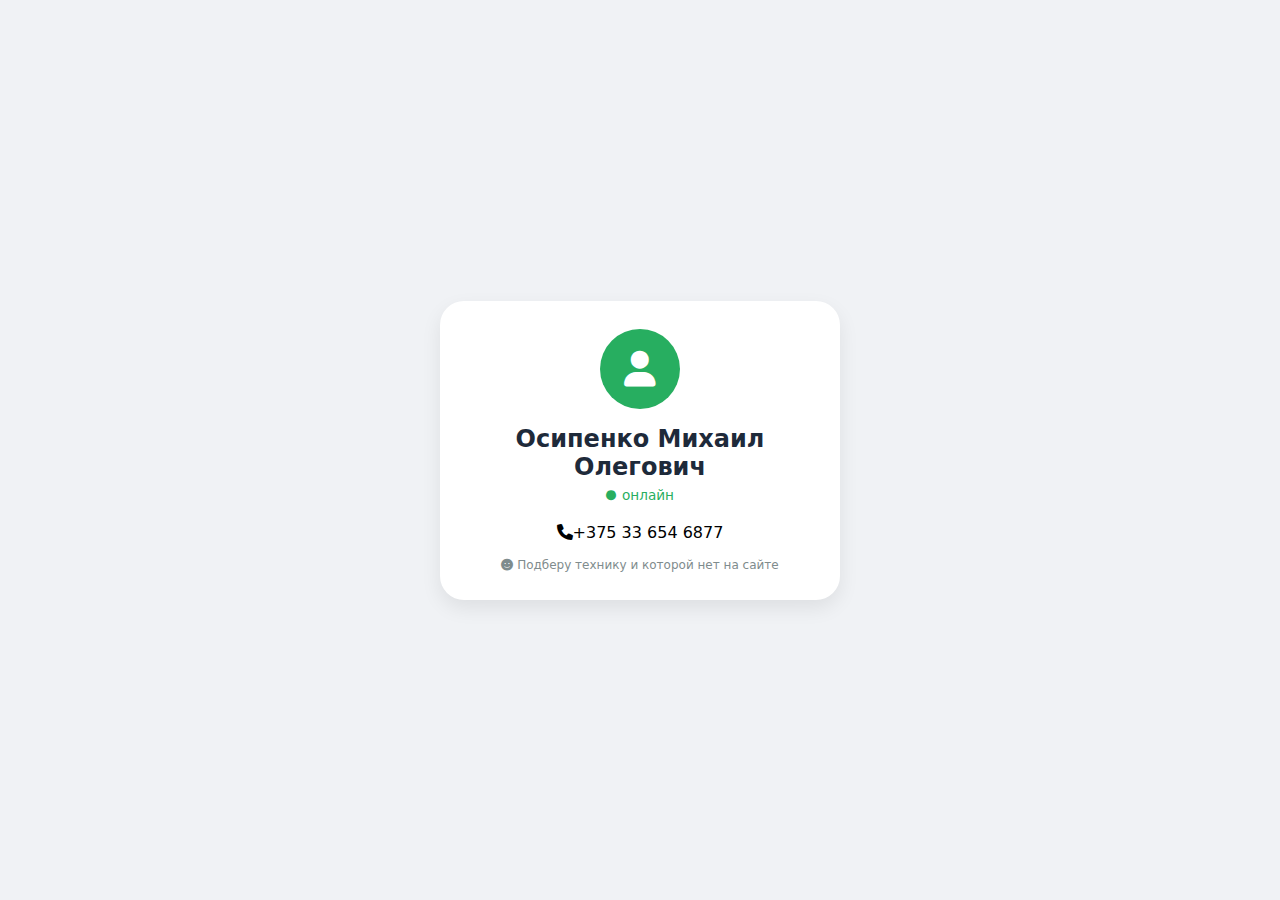
<file: manager.html>
<!DOCTYPE html>
<html lang="ru">
<head>
    <meta charset="UTF-8">
    <meta name="viewport" content="width=device-width, initial-scale=1.0">
    <title>Менеджер | ГаджетМир</title>
    <link rel="stylesheet" href="https://cdnjs.cloudflare.com/ajax/libs/font-awesome/6.0.0-beta3/css/all.min.css">
    <link rel="stylesheet" href="style.css">
</head>
<body>
<div class="manager-box">
    <div class="avatar">
        <i class="fas fa-user"></i>
    </div>
    <h3>Осипенко Михаил Олегович</h3>
    <div class="status">
        <i class="fas fa-circle"></i> онлайн
    </div>

   
        <i class="fas fa-phone"></i>+375 33 654 6877
    </button>

    <div class="small">
        <i class="fas fa-smile"></i> Подберу технику и которой нет на сайте
    </div>
</div>
</body>
</html>
</file>
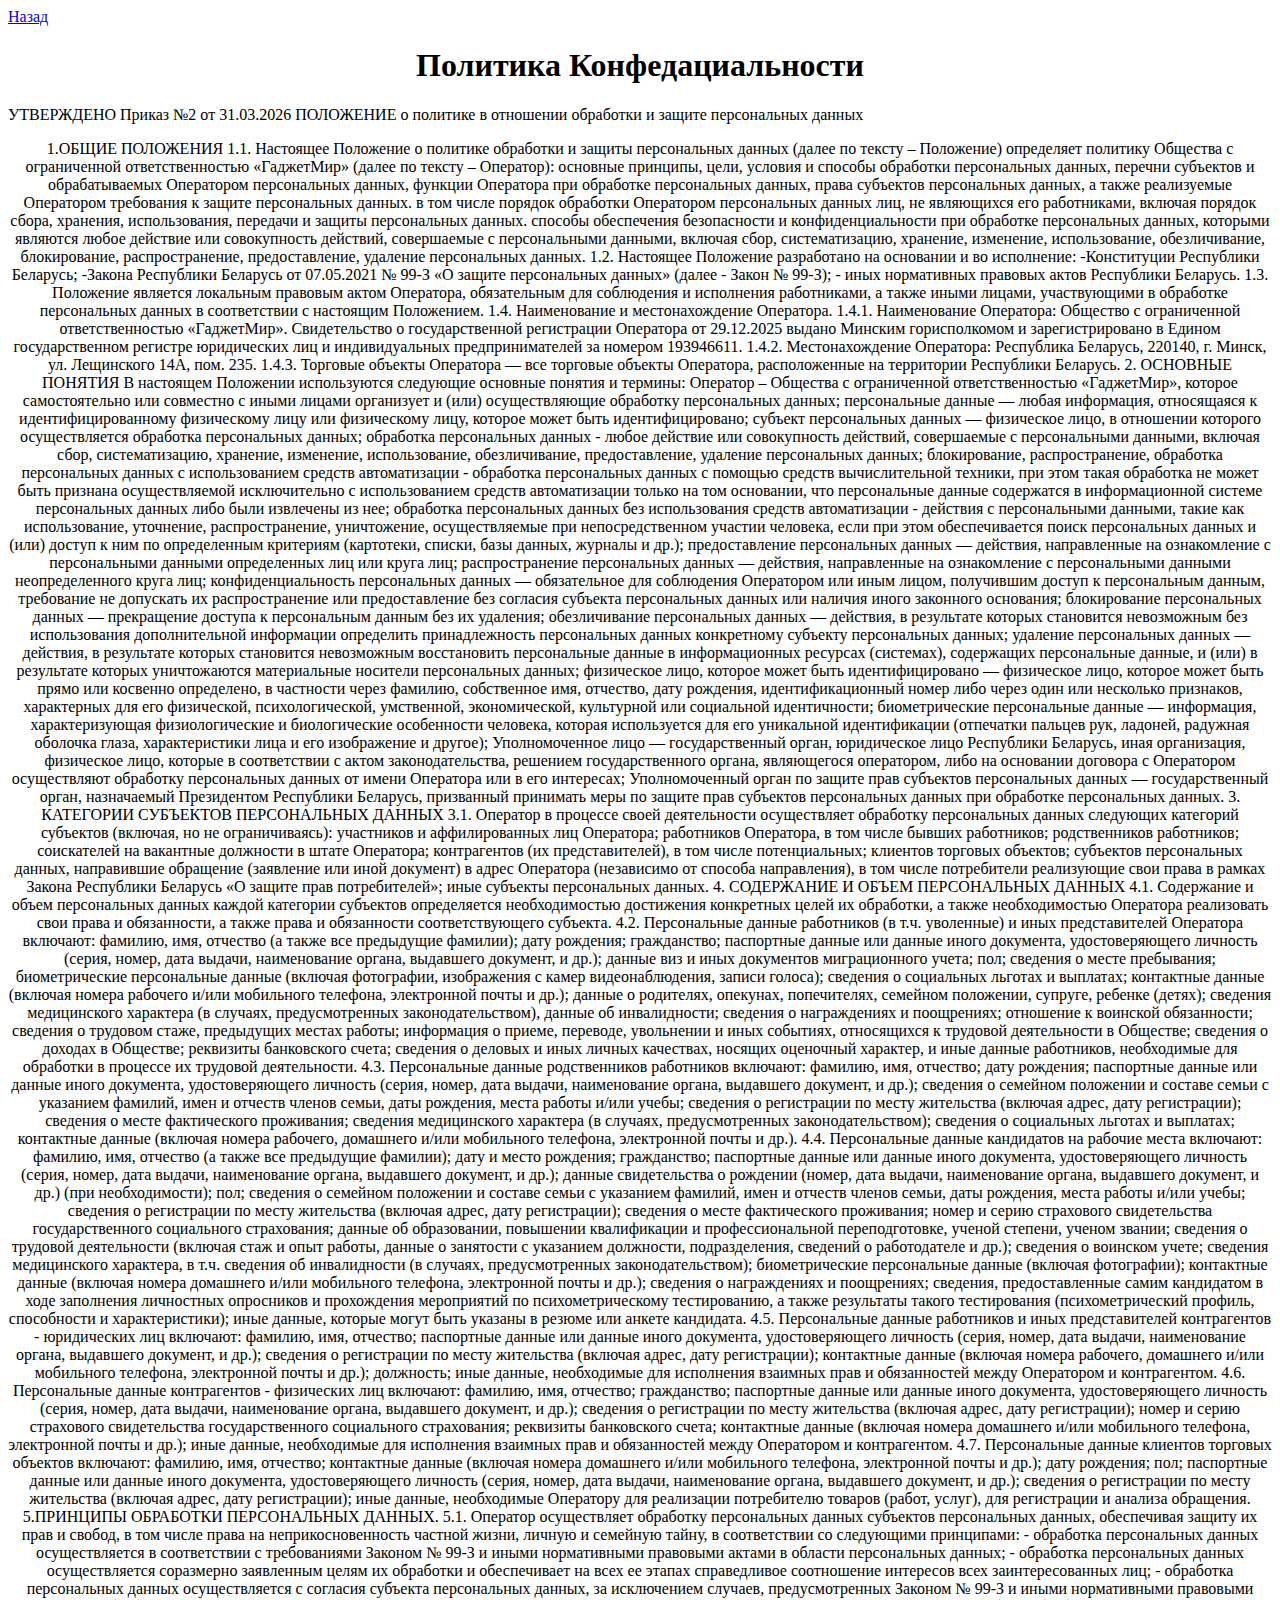
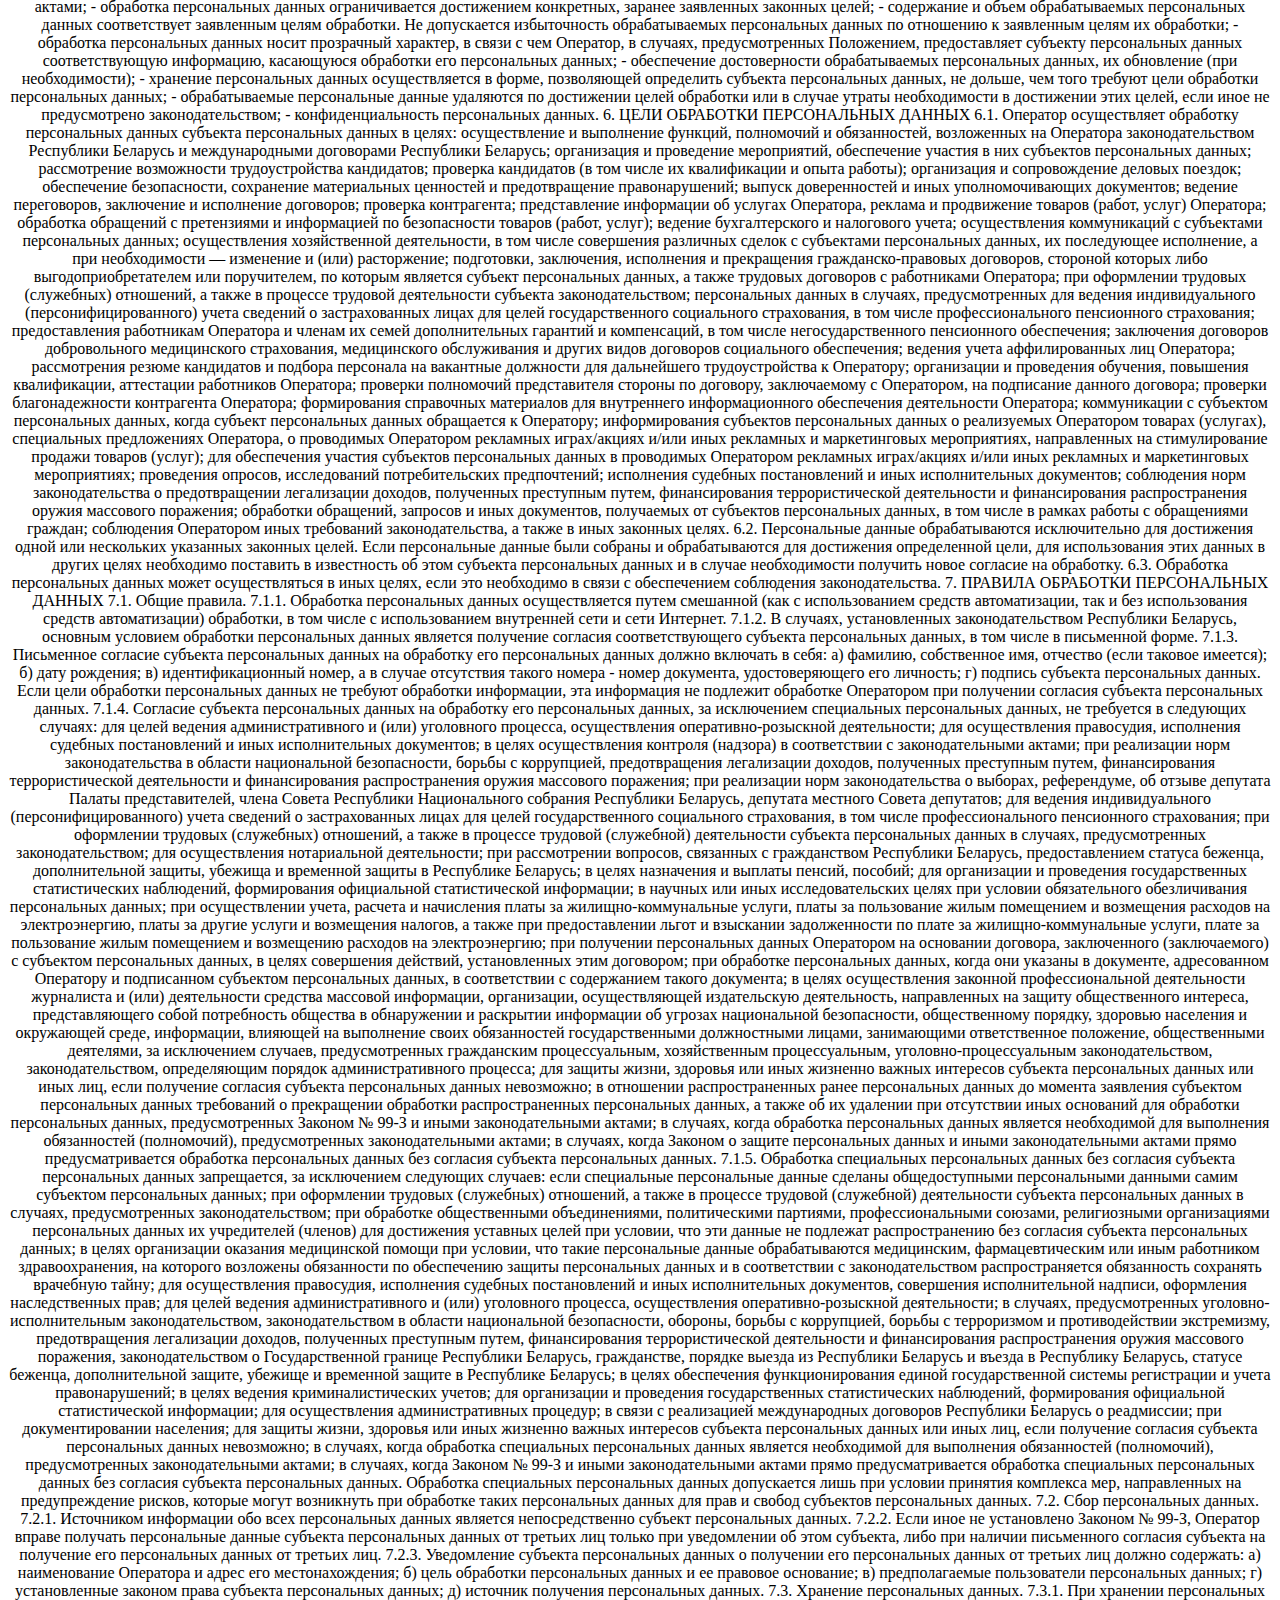
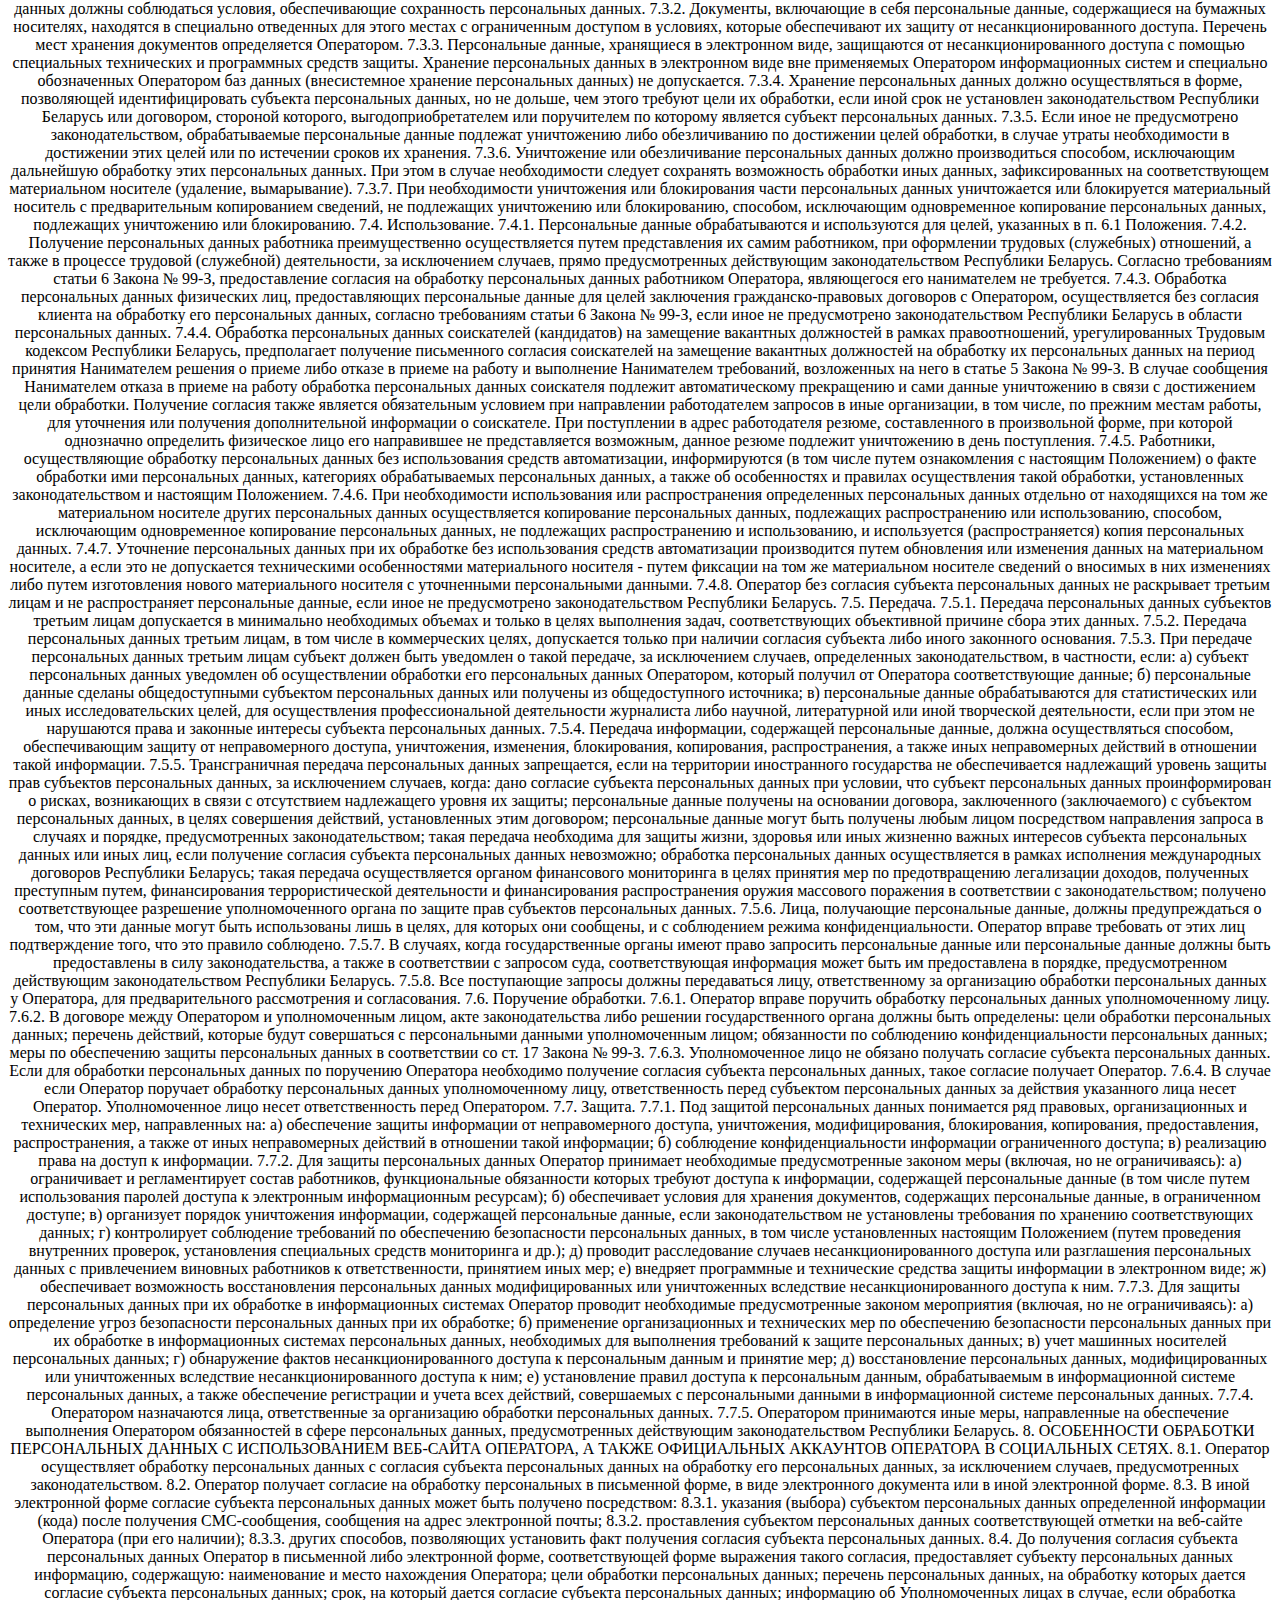
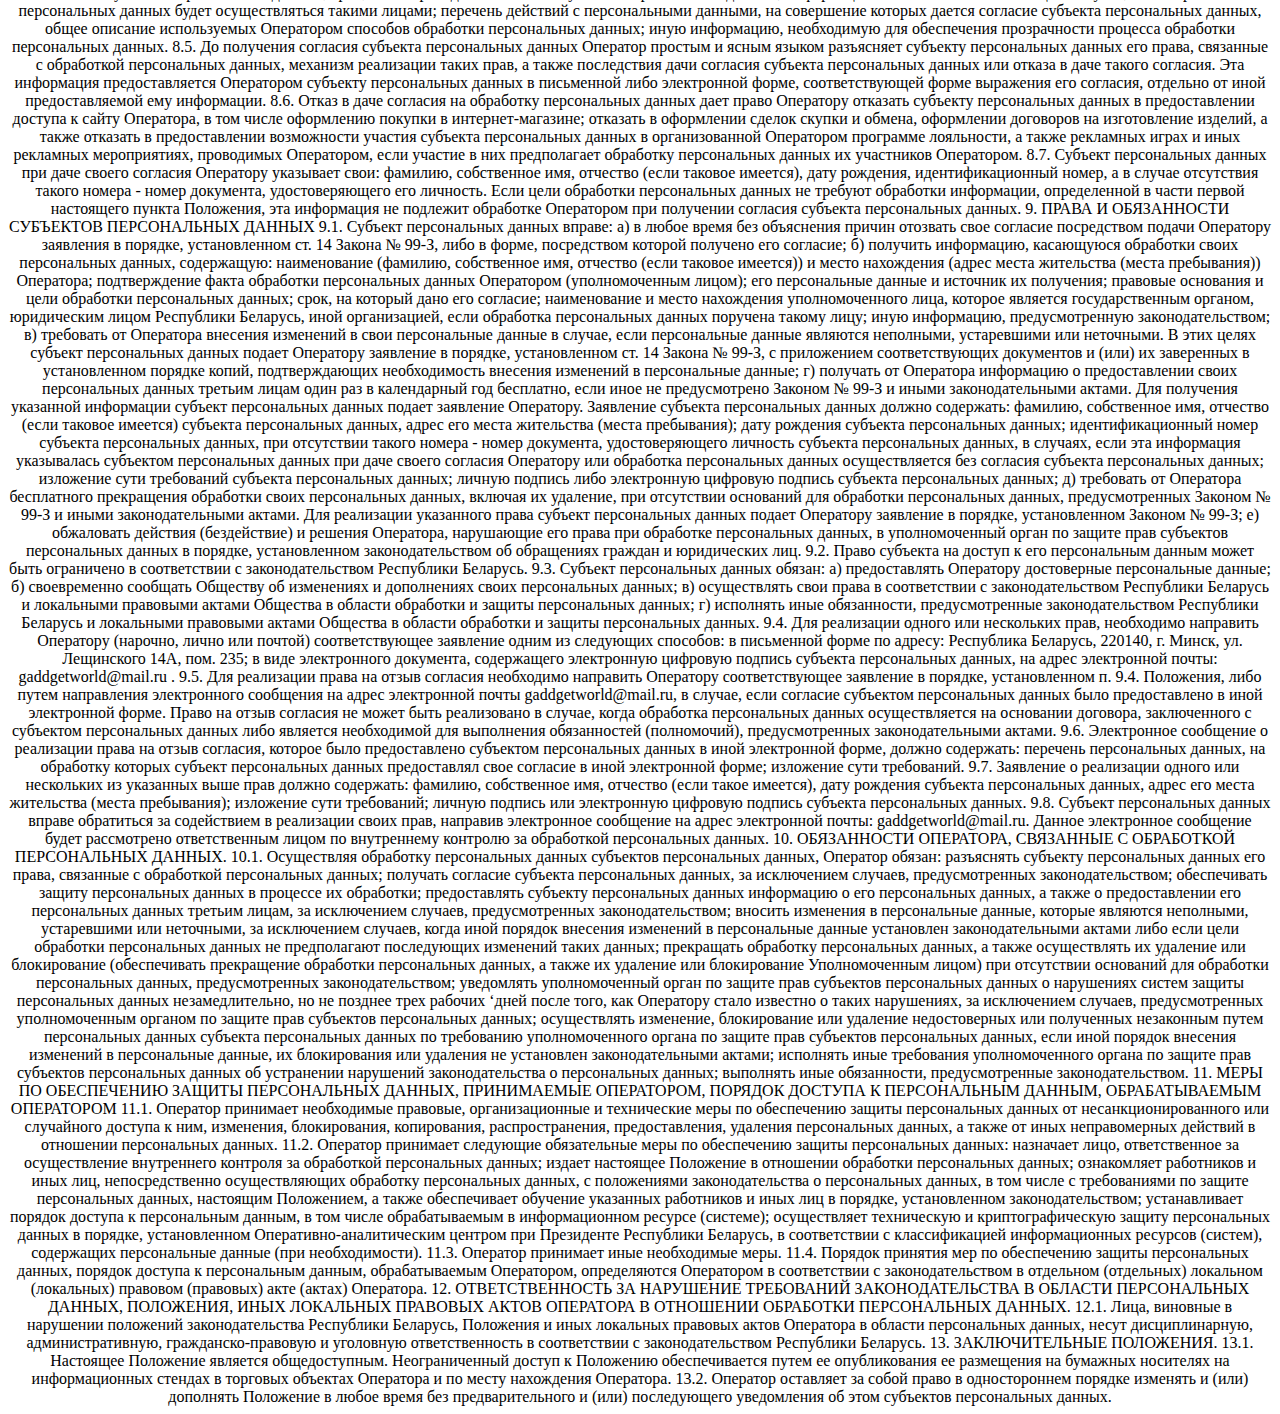
<file: OORF.html>
<!DOCTYPE html>
<html lang="ru">
<head>
    <a href="index.html">Назад</a>
    <meta charset="UTF-8">
    <title>Политика Конфедациальности</title>
</head>
<body>
   
    <center>
        <h1>Политика Конфедациальности</h1>
          </center>
        <p>УТВЕРЖДЕНО 
Приказ №2 
от 31.03.2026  
ПОЛОЖЕНИЕ 
о политике в отношении обработки и защите персональных данных </p>
<center>1.ОБЩИЕ ПОЛОЖЕНИЯ 
1.1. Настоящее Положение о политике обработки и защиты персональных данных 
(далее по тексту – Положение) определяет политику Общества с ограниченной 
ответственностью «ГаджетМир» (далее по тексту – Оператор): основные принципы, цели, 
условия и способы обработки персональных данных, перечни субъектов и обрабатываемых 
Оператором персональных данных, функции Оператора при обработке персональных 
данных, права субъектов персональных данных, а также реализуемые Оператором 
требования к защите персональных данных. в том числе порядок обработки Оператором 
персональных данных лиц, не являющихся его работниками, включая порядок сбора, 
хранения, использования, передачи и защиты персональных данных. способы обеспечения 
безопасности и конфиденциальности при обработке персональных данных, которыми 
являются любое действие или совокупность действий, совершаемые с персональными 
данными, включая сбор, систематизацию, хранение, изменение, использование, 
обезличивание, блокирование, распространение, предоставление, удаление персональных 
данных.  
1.2. Настоящее Положение разработано на основании и во исполнение:  -Конституции Республики Беларусь;  -Закона Республики Беларусь от 07.05.2021 № 99-З «О защите персональных данных» 
(далее - Закон № 99-З);  - иных нормативных правовых актов Республики Беларусь.  
1.3. Положение является локальным правовым актом Оператора, обязательным для 
соблюдения и исполнения работниками, а также иными лицами, участвующими в обработке 
персональных данных в соответствии с настоящим Положением.  
1.4. Наименование и местонахождение Оператора. 
1.4.1. Наименование Оператора: Общество с ограниченной ответственностью 
«ГаджетМир».  
Свидетельство о государственной регистрации Оператора от 29.12.2025 выдано 
Минским горисполкомом и зарегистрировано в Едином государственном регистре 
юридических лиц и индивидуальных предпринимателей за номером 193946611.  
1.4.2. Местонахождение Оператора:  
Республика Беларусь, 220140, г. Минск, ул. Лещинского 14А, пом. 235.  
1.4.3. 
Торговые объекты Оператора — все торговые объекты Оператора, 
расположенные на территории Республики Беларусь.  
2. ОСНОВНЫЕ ПОНЯТИЯ 
В настоящем Положении используются следующие основные понятия и термины:  
Оператор – Общества с ограниченной ответственностью «ГаджетМир», которое 
самостоятельно или совместно с иными лицами организует и (или) осуществляющие 
обработку персональных данных;  
персональные данные — любая информация, относящаяся к идентифицированному 
физическому лицу или физическому лицу, которое может быть идентифицировано;  
субъект персональных данных — физическое лицо, в отношении которого 
осуществляется обработка персональных данных;  
обработка персональных данных - любое действие или совокупность действий, 
совершаемые с персональными данными, включая сбор, систематизацию, хранение, 
изменение, 
использование, 
обезличивание, 
предоставление, удаление персональных данных;  
блокирование, 
распространение, 
обработка персональных данных с использованием средств автоматизации - обработка 
персональных данных с помощью средств вычислительной техники, при этом такая 
обработка не может быть признана осуществляемой исключительно с использованием 
средств автоматизации только на том основании, что персональные данные содержатся в 
информационной системе персональных данных либо были извлечены из нее;  
обработка персональных данных без использования средств автоматизации - действия 
с 
персональными данными, такие как использование, уточнение, распространение, 
уничтожение, осуществляемые при непосредственном участии человека, если при этом 
обеспечивается поиск персональных данных и (или) доступ к ним по определенным 
критериям (картотеки, списки, базы данных, журналы и др.);  
предоставление персональных данных — действия, направленные на ознакомление с 
персональными данными определенных лиц или круга лиц;  
распространение персональных данных — действия, направленные на ознакомление с 
персональными данными неопределенного круга лиц;  
конфиденциальность персональных данных — обязательное для соблюдения 
Оператором или иным лицом, получившим доступ к персональным данным, требование не 
допускать их распространение или предоставление без согласия субъекта персональных 
данных или наличия иного законного основания;  
блокирование персональных данных — прекращение доступа к персональным данным 
без их удаления;  
обезличивание персональных данных — действия, в результате которых становится 
невозможным без использования дополнительной информации определить принадлежность 
персональных данных конкретному субъекту персональных данных;  
удаление персональных данных — действия, в результате которых становится 
невозможным восстановить персональные данные в информационных ресурсах (системах), 
содержащих персональные данные, и (или) в результате которых уничтожаются 
материальные носители персональных данных;  
физическое лицо, которое может быть идентифицировано — физическое лицо, которое 
может быть прямо или косвенно определено, в частности через фамилию, собственное имя, 
отчество, дату рождения, идентификационный номер либо через один или несколько 
признаков, характерных для его физической, психологической, умственной, экономической, 
культурной или социальной идентичности;  
биометрические персональные данные — информация, характеризующая 
физиологические и биологические особенности человека, которая используется для его 
уникальной идентификации (отпечатки пальцев рук, ладоней, радужная оболочка глаза, 
характеристики лица и его изображение и другое);  
Уполномоченное лицо — государственный орган, юридическое лицо Республики 
Беларусь, иная организация, физическое лицо, которые в соответствии с актом 
законодательства, решением государственного органа, являющегося оператором, либо на 
основании договора с Оператором осуществляют обработку персональных данных от имени 
Оператора или в его интересах;  
Уполномоченный орган по защите прав субъектов персональных данных — 
государственный орган, назначаемый Президентом Республики Беларусь, призванный 
принимать меры по защите прав субъектов персональных данных при обработке 
персональных данных. 
3. КАТЕГОРИИ СУБЪЕКТОВ ПЕРСОНАЛЬНЫХ ДАННЫХ 
3.1. Оператор в процессе своей деятельности осуществляет обработку персональных 
данных следующих категорий субъектов (включая, но не ограничиваясь):  
участников и аффилированных лиц Оператора;  
работников Оператора, в том числе бывших работников;  
родственников работников; 
соискателей на вакантные должности в штате Оператора;  
контрагентов (их представителей), в том числе потенциальных;  
клиентов торговых объектов;  
субъектов персональных данных, направившие обращение (заявление или иной 
документ) в адрес Оператора (независимо от способа направления), в том числе потребители 
реализующие свои права в рамках Закона Республики Беларусь «О защите прав 
потребителей»;  
иные субъекты персональных данных. 
4. СОДЕРЖАНИЕ И ОБЪЕМ ПЕРСОНАЛЬНЫХ ДАННЫХ 
4.1. Содержание и объем персональных данных каждой категории субъектов 
определяется необходимостью достижения конкретных целей их обработки, а также 
необходимостью Оператора реализовать свои права и обязанности, а также права и 
обязанности соответствующего субъекта.  
4.2. Персональные данные работников (в т.ч. уволенные) и иных представителей 
Оператора включают:  
фамилию, имя, отчество (а также все предыдущие фамилии);  
дату рождения;  
гражданство;  
паспортные данные или данные иного документа, удостоверяющего личность (серия, 
номер, дата выдачи, наименование органа, выдавшего документ, и др.);  
данные виз и иных документов миграционного учета;  
пол;  
сведения о месте пребывания;  
биометрические персональные данные (включая фотографии, изображения с камер 
видеонаблюдения, записи голоса);  
сведения о социальных льготах и выплатах;  
контактные данные (включая номера рабочего и/или мобильного телефона, 
электронной почты и др.);  
данные о родителях, опекунах, попечителях, семейном положении, супруге, ребенке 
(детях);  
сведения медицинского характера (в случаях, предусмотренных законодательством), 
данные об инвалидности;  
сведения о награждениях и поощрениях;  
отношение к воинской обязанности;  
сведения о трудовом стаже, предыдущих местах работы;  
информация о приеме, переводе, увольнении и иных событиях, относящихся к 
трудовой деятельности в Обществе;  
сведения о доходах в Обществе;  
реквизиты банковского счета;  
сведения о деловых и иных личных качествах, носящих оценочный характер, и иные 
данные работников, необходимые для обработки в процессе их трудовой деятельности.  
4.3. Персональные данные родственников работников включают:  
фамилию, имя, отчество; дату рождения;  
паспортные данные или данные иного документа, удостоверяющего личность (серия, 
номер, дата выдачи, наименование органа, выдавшего документ, и др.);  
сведения о семейном положении и составе семьи с указанием фамилий, имен и отчеств 
членов семьи, даты рождения, места работы и/или учебы;  
сведения о регистрации по месту жительства (включая адрес, дату регистрации); 
сведения о месте фактического проживания;  
сведения медицинского характера (в случаях, предусмотренных законодательством);  
сведения о социальных льготах и выплатах;  
контактные данные (включая номера рабочего, домашнего и/или мобильного 
телефона, электронной почты и др.).  
4.4. Персональные данные кандидатов на рабочие места включают:  
фамилию, имя, отчество (а также все предыдущие фамилии);  
дату и место рождения;  
гражданство;  
паспортные данные или данные иного документа, удостоверяющего личность (серия, 
номер, дата выдачи, наименование органа, выдавшего документ, и др.);  
данные свидетельства о рождении (номер, дата выдачи, наименование органа, 
выдавшего документ, и др.) (при необходимости);  
пол; 
сведения о семейном положении и составе семьи с указанием фамилий, имен и отчеств 
членов семьи, даты рождения, места работы и/или учебы;  
сведения о регистрации по месту жительства (включая адрес, дату регистрации);  
сведения о месте фактического проживания;  
номер и серию страхового свидетельства государственного социального страхования;  
данные об образовании, повышении квалификации и профессиональной 
переподготовке, ученой степени, ученом звании;  
сведения о трудовой деятельности (включая стаж и опыт работы, данные о занятости с 
указанием должности, подразделения, сведений о работодателе и др.);  
сведения о воинском учете; сведения медицинского характера, в т.ч. сведения об 
инвалидности (в случаях, предусмотренных законодательством);  
биометрические персональные данные (включая фотографии);  
контактные данные (включая номера домашнего и/или мобильного телефона, 
электронной почты и др.);  
сведения о награждениях и поощрениях; сведения, предоставленные самим 
кандидатом в ходе заполнения личностных опросников и прохождения мероприятий по 
психометрическому тестированию, а также результаты такого тестирования 
(психометрический профиль, способности и характеристики);  
иные данные, которые могут быть указаны в резюме или анкете кандидата.  
4.5. Персональные данные работников и иных представителей контрагентов - 
юридических лиц включают:  
фамилию, имя, отчество; паспортные данные или данные иного документа, 
удостоверяющего личность (серия, номер, дата выдачи, наименование органа, выдавшего 
документ, и др.);  
сведения о регистрации по месту жительства (включая адрес, дату регистрации); 
контактные данные (включая номера рабочего, домашнего и/или мобильного телефона, 
электронной почты и др.);  
должность;  
иные данные, необходимые для исполнения взаимных прав и обязанностей между 
Оператором и контрагентом.  
4.6. Персональные данные контрагентов - физических лиц включают:  
фамилию, имя, отчество;  
гражданство;  
паспортные данные или данные иного документа, удостоверяющего личность (серия, 
номер, дата выдачи, наименование органа, выдавшего документ, и др.);  
сведения о регистрации по месту жительства (включая адрес, дату регистрации);  
номер и серию страхового свидетельства государственного социального страхования;  
реквизиты банковского счета;  
контактные данные (включая номера домашнего и/или мобильного телефона, 
электронной почты и др.);  
иные данные, необходимые для исполнения взаимных прав и обязанностей между 
Оператором и контрагентом.  
4.7. Персональные данные клиентов торговых объектов включают:  
фамилию, имя, отчество;  
контактные данные (включая номера домашнего и/или мобильного телефона, 
электронной почты и др.);  
дату рождения;  
пол;  
паспортные данные или данные иного документа, удостоверяющего личность (серия, 
номер, дата выдачи, наименование органа, выдавшего документ, и др.);  
сведения о регистрации по месту жительства (включая адрес, дату регистрации);  
иные данные, необходимые Оператору для реализации потребителю товаров (работ, 
услуг), для регистрации и анализа обращения. 
5.ПРИНЦИПЫ ОБРАБОТКИ ПЕРСОНАЛЬНЫХ ДАННЫХ. 
5.1. Оператор осуществляет обработку персональных данных субъектов персональных 
данных, обеспечивая защиту их прав и свобод, в том числе права на неприкосновенность 
частной жизни, личную и семейную тайну, в соответствии со следующими принципами:  - обработка персональных данных осуществляется в соответствии с требованиями 
Законом № 99-З и иными нормативными правовыми актами в области персональных 
данных;  - обработка персональных данных осуществляется соразмерно заявленным целям их 
обработки и обеспечивает на всех ее этапах справедливое соотношение интересов всех 
заинтересованных лиц;  - обработка персональных данных осуществляется с согласия субъекта персональных 
данных, за исключением случаев, предусмотренных Законом № 99-З и иными 
нормативными правовыми актами;  - обработка персональных данных ограничивается достижением конкретных, заранее 
заявленных законных целей;  - содержание и объем обрабатываемых персональных данных соответствует 
заявленным целям обработки. Не допускается избыточность обрабатываемых персональных 
данных по отношению к заявленным целям их обработки;  - обработка персональных данных носит прозрачный характер, в связи с чем Оператор, 
в случаях, предусмотренных Положением, предоставляет субъекту персональных данных 
соответствующую информацию, касающуюся обработки его персональных данных;  - обеспечение достоверности обрабатываемых персональных данных, их обновление 
(при необходимости);  - хранение персональных данных осуществляется в форме, позволяющей определить 
субъекта персональных данных, не дольше, чем того требуют цели обработки персональных 
данных;  - обрабатываемые персональные данные удаляются по достижении целей обработки 
или в случае утраты необходимости в достижении этих целей, если иное не предусмотрено 
законодательством;  - конфиденциальность персональных данных.  
6. ЦЕЛИ ОБРАБОТКИ ПЕРСОНАЛЬНЫХ ДАННЫХ 
6.1. Оператор осуществляет обработку персональных данных субъекта персональных 
данных в целях:  
осуществление и выполнение функций, полномочий и обязанностей, возложенных на 
Оператора законодательством Республики Беларусь и международными договорами 
Республики Беларусь;  
организация и проведение мероприятий, обеспечение участия в них субъектов 
персональных данных;  
рассмотрение возможности трудоустройства кандидатов;  
проверка кандидатов (в том числе их квалификации и опыта работы);  
организация и сопровождение деловых поездок;  
обеспечение безопасности, сохранение материальных ценностей и предотвращение 
правонарушений;  
выпуск доверенностей и иных уполномочивающих документов;  
ведение переговоров, заключение и исполнение договоров;  
проверка контрагента;  
представление информации об услугах Оператора, реклама и продвижение товаров 
(работ, услуг) Оператора;  
обработка обращений с претензиями и информацией по безопасности товаров (работ, 
услуг);  
ведение бухгалтерского и налогового учета;  
осуществления коммуникаций с субъектами персональных данных;  
осуществления хозяйственной деятельности, в том числе совершения различных 
сделок с субъектами персональных данных, их последующее исполнение, а при 
необходимости — изменение и (или) расторжение;  
подготовки, заключения, исполнения и прекращения гражданско-правовых договоров, 
стороной которых либо выгодоприобретателем или поручителем, по которым является 
субъект персональных данных, а также трудовых договоров с работниками Оператора;  
при оформлении трудовых (служебных) отношений, а также в процессе трудовой 
деятельности 
субъекта 
законодательством;  
персональных данных в случаях, предусмотренных 
для ведения индивидуального (персонифицированного) учета сведений о 
застрахованных лицах для целей государственного социального страхования, в том числе 
профессионального пенсионного страхования;  
предоставления работникам Оператора и членам их семей дополнительных гарантий и 
компенсаций, в том числе негосударственного пенсионного обеспечения;  
заключения договоров добровольного медицинского страхования, медицинского 
обслуживания и других видов договоров социального обеспечения; 
ведения учета аффилированных лиц Оператора;  
рассмотрения резюме кандидатов и подбора персонала на вакантные должности для 
дальнейшего трудоустройства к Оператору;  
организации и проведения обучения, повышения квалификации, аттестации 
работников Оператора;  
проверки полномочий представителя стороны по договору, заключаемому с 
Оператором, на подписание данного договора;  
проверки благонадежности контрагента Оператора;  
формирования справочных материалов для внутреннего информационного 
обеспечения деятельности Оператора;  
коммуникации с субъектом персональных данных, когда субъект персональных 
данных обращается к Оператору;  
информирования субъектов персональных данных о реализуемых Оператором товарах 
(услугах), специальных предложениях Оператора, о проводимых Оператором рекламных 
играх/акциях и/или иных рекламных и маркетинговых мероприятиях, направленных на 
стимулирование продажи товаров (услуг);  
для обеспечения участия субъектов персональных данных в проводимых Оператором 
рекламных играх/акциях и/или иных рекламных и маркетинговых мероприятиях;  
проведения опросов, исследований потребительских предпочтений;  
исполнения судебных постановлений и иных исполнительных документов;  
соблюдения норм законодательства о предотвращении легализации доходов, 
полученных преступным путем, финансирования террористической деятельности и 
финансирования распространения оружия массового поражения;  
обработки обращений, запросов и иных документов, получаемых от субъектов 
персональных данных, в том числе в рамках работы с обращениями граждан;  
соблюдения Оператором иных требований законодательства, а также в иных законных 
целях.  
6.2. Персональные данные обрабатываются исключительно для достижения одной или 
нескольких указанных законных целей. Если персональные данные были собраны и 
обрабатываются для достижения определенной цели, для использования этих данных в 
других целях необходимо поставить в известность об этом субъекта персональных данных 
и в случае необходимости получить новое согласие на обработку.  
6.3. Обработка персональных данных может осуществляться в иных целях, если это 
необходимо в связи с обеспечением соблюдения законодательства. 
7. ПРАВИЛА ОБРАБОТКИ ПЕРСОНАЛЬНЫХ ДАННЫХ 
7.1. Общие правила.  
7.1.1. Обработка персональных данных осуществляется путем смешанной (как с 
использованием средств автоматизации, так и без использования средств автоматизации) 
обработки, в том числе с использованием внутренней сети и сети Интернет.  
7.1.2. В случаях, установленных законодательством Республики Беларусь, основным 
условием обработки персональных данных является получение согласия соответствующего 
субъекта персональных данных, в том числе в письменной форме.  
7.1.3. Письменное согласие субъекта персональных данных на обработку его 
персональных данных должно включать в себя:  
а) фамилию, собственное имя, отчество (если таковое имеется);  
б) дату рождения;  
в) идентификационный номер, а в случае отсутствия такого номера - номер документа, 
удостоверяющего его личность;  
г) подпись субъекта персональных данных. Если цели обработки персональных данных 
не требуют обработки информации, эта информация не подлежит обработке Оператором 
при получении согласия субъекта персональных данных.  
7.1.4. Согласие субъекта персональных данных на обработку его персональных 
данных, за исключением специальных персональных данных, не требуется в следующих 
случаях:  
для целей ведения административного и (или) уголовного процесса, осуществления 
оперативно-розыскной деятельности;  
для осуществления правосудия, исполнения судебных постановлений и иных 
исполнительных документов; 
в целях осуществления контроля (надзора) в соответствии с законодательными актами;  
при реализации норм законодательства в области национальной безопасности, борьбы 
с коррупцией, предотвращения легализации доходов, полученных преступным путем, 
финансирования террористической деятельности и финансирования распространения 
оружия массового поражения;  
при реализации норм законодательства о выборах, референдуме, об отзыве депутата 
Палаты представителей, члена Совета Республики Национального собрания Республики 
Беларусь, депутата местного Совета депутатов;  
для ведения индивидуального (персонифицированного) учета сведений о 
застрахованных лицах для целей государственного социального страхования, в том числе 
профессионального пенсионного страхования;  
при оформлении трудовых (служебных) отношений, а также в процессе трудовой 
(служебной) деятельности субъекта персональных данных в случаях, предусмотренных 
законодательством;  
для осуществления нотариальной деятельности;  
при рассмотрении вопросов, связанных с гражданством Республики Беларусь, 
предоставлением статуса беженца, дополнительной защиты, убежища и временной защиты 
в Республике Беларусь;  
в целях назначения и выплаты пенсий, пособий;  
для организации и проведения государственных статистических наблюдений, 
формирования официальной статистической информации;  
в 
научных или иных исследовательских целях при условии обязательного 
обезличивания персональных данных;  
при осуществлении учета, расчета и начисления платы за жилищно-коммунальные 
услуги, платы за пользование жилым помещением и возмещения расходов на 
электроэнергию, платы за другие услуги и возмещения налогов, а также при предоставлении 
льгот и взыскании задолженности по плате за жилищно-коммунальные услуги, плате за 
пользование жилым помещением и возмещению расходов на электроэнергию;  
при получении персональных данных Оператором на основании договора, 
заключенного (заключаемого) с субъектом персональных данных, в целях совершения 
действий, установленных этим договором;  
при обработке персональных данных, когда они указаны в документе, адресованном 
Оператору и подписанном субъектом персональных данных, в соответствии с содержанием 
такого документа;  
в целях осуществления законной профессиональной деятельности журналиста и (или) 
деятельности средства массовой информации, организации, осуществляющей издательскую 
деятельность, направленных на защиту общественного интереса, представляющего собой 
потребность общества в обнаружении и раскрытии информации об угрозах национальной 
безопасности, общественному порядку, здоровью населения и окружающей среде, 
информации, влияющей на выполнение своих обязанностей государственными 
должностными лицами, занимающими ответственное положение, общественными 
деятелями, за исключением случаев, предусмотренных гражданским процессуальным, 
хозяйственным 
процессуальным, 
уголовно-процессуальным 
законодательством, 
законодательством, определяющим порядок административного процесса;  
для защиты жизни, здоровья или иных жизненно важных интересов субъекта 
персональных данных или иных лиц, если получение согласия субъекта персональных 
данных невозможно;  
в отношении распространенных ранее персональных данных до момента заявления 
субъектом персональных данных требований о прекращении обработки распространенных 
персональных данных, а также об их удалении при отсутствии иных оснований для 
обработки персональных данных, предусмотренных Законом № 99-З и иными 
законодательными актами;  
в 
случаях, когда обработка персональных данных является необходимой для 
выполнения обязанностей (полномочий), предусмотренных законодательными актами;  
в случаях, когда Законом о защите персональных данных и иными законодательными 
актами прямо предусматривается обработка персональных данных без согласия субъекта 
персональных данных.  
7.1.5. Обработка специальных персональных данных без согласия субъекта 
персональных данных запрещается, за исключением следующих случаев:  
если специальные персональные данные сделаны общедоступными персональными 
данными самим субъектом персональных данных;  
при оформлении трудовых (служебных) отношений, а также в процессе трудовой 
(служебной) деятельности субъекта персональных данных в случаях, предусмотренных 
законодательством;  
при обработке общественными объединениями, политическими партиями, 
профессиональными союзами, религиозными организациями персональных данных их 
учредителей (членов) для достижения уставных целей при условии, что эти данные не 
подлежат распространению без согласия субъекта персональных данных;  
в 
целях организации оказания медицинской помощи при условии, что такие 
персональные данные обрабатываются медицинским, фармацевтическим или иным 
работником здравоохранения, на которого возложены обязанности по обеспечению защиты 
персональных данных и в соответствии с законодательством распространяется обязанность 
сохранять врачебную тайну;  
для осуществления правосудия, исполнения судебных постановлений и иных 
исполнительных документов, совершения исполнительной надписи, оформления 
наследственных прав;  
для целей ведения административного и (или) уголовного процесса, осуществления 
оперативно-розыскной деятельности; 
в 
случаях, 
предусмотренных уголовно-исполнительным законодательством, 
законодательством в области национальной безопасности, обороны, борьбы с коррупцией, 
борьбы с терроризмом и противодействии экстремизму, предотвращения легализации 
доходов, полученных преступным путем, финансирования террористической деятельности 
и финансирования распространения оружия массового поражения, законодательством о 
Государственной границе Республики Беларусь, гражданстве, порядке выезда из 
Республики Беларусь и въезда в Республику Беларусь, статусе беженца, дополнительной 
защите, убежище и временной защите в Республике Беларусь;  
в целях обеспечения функционирования единой государственной системы регистрации 
и учета правонарушений;  
в целях ведения криминалистических учетов;  
для организации и проведения государственных статистических наблюдений, 
формирования официальной статистической информации;  
для осуществления административных процедур;  
в связи с реализацией международных договоров Республики Беларусь о реадмиссии;  
при документировании населения;  
для защиты жизни, здоровья или иных жизненно важных интересов субъекта 
персональных данных или иных лиц, если получение согласия субъекта персональных 
данных невозможно;  
в случаях, когда обработка специальных персональных данных является необходимой 
для выполнения обязанностей (полномочий), предусмотренных законодательными актами;  
в 
случаях, когда Законом № 99-З и иными законодательными актами прямо 
предусматривается обработка специальных персональных данных без согласия субъекта 
персональных данных. Обработка специальных персональных данных допускается лишь 
при условии принятия комплекса мер, направленных на предупреждение рисков, которые 
могут возникнуть при обработке таких персональных данных для прав и свобод субъектов 
персональных данных.  
7.2. Сбор персональных данных.  
7.2.1. 
Источником информации обо всех персональных данных является 
непосредственно субъект персональных данных.  
7.2.2. Если иное не установлено Законом № 99-З, Оператор вправе получать 
персональные данные субъекта персональных данных от третьих лиц только при 
уведомлении об этом субъекта, либо при наличии письменного согласия субъекта на 
получение его персональных данных от третьих лиц.  
7.2.3. Уведомление субъекта персональных данных о получении его персональных 
данных от третьих лиц должно содержать:  
a) наименование Оператора и адрес его местонахождения;  
б) цель обработки персональных данных и ее правовое основание;  
в) предполагаемые пользователи персональных данных;  
г) установленные законом права субъекта персональных данных;  
д) источник получения персональных данных.  
7.3. Хранение персональных данных.  
7.3.1. 
При хранении персональных данных должны соблюдаться условия, 
обеспечивающие сохранность персональных данных.  
7.3.2. Документы, включающие в себя персональные данные, содержащиеся на 
бумажных носителях, находятся в специально отведенных для этого местах с ограниченным 
доступом в условиях, которые обеспечивают их защиту от несанкционированного доступа. 
Перечень мест хранения документов определяется Оператором.  
7.3.3. Персональные данные, хранящиеся в электронном виде, защищаются от 
несанкционированного доступа с помощью специальных технических и программных 
средств защиты. Хранение персональных данных в электронном виде вне применяемых 
Оператором информационных систем и специально обозначенных Оператором баз данных 
(внесистемное хранение персональных данных) не допускается.  
7.3.4. Хранение персональных данных должно осуществляться в форме, позволяющей 
идентифицировать субъекта персональных данных, но не дольше, чем этого требуют цели 
их обработки, если иной срок не установлен законодательством Республики Беларусь или 
договором, стороной которого, выгодоприобретателем или поручителем по которому 
является субъект персональных данных.  
7.3.5. Если иное не предусмотрено законодательством, обрабатываемые персональные 
данные подлежат уничтожению либо обезличиванию по достижении целей обработки, в 
случае утраты необходимости в достижении этих целей или по истечении сроков их 
хранения.  
7.3.6. Уничтожение или обезличивание персональных данных должно производиться 
способом, исключающим дальнейшую обработку этих персональных данных. При этом в 
случае необходимости следует сохранять возможность обработки иных данных, 
зафиксированных на соответствующем материальном носителе (удаление, вымарывание).  
7.3.7. При необходимости уничтожения или блокирования части персональных данных 
уничтожается или блокируется материальный носитель с предварительным копированием 
сведений, не подлежащих уничтожению или блокированию, способом, исключающим 
одновременное копирование персональных данных, подлежащих уничтожению или 
блокированию.  
7.4. Использование.  
7.4.1. Персональные данные обрабатываются и используются для целей, указанных в 
п. 6.1 Положения.  
7.4.2. Получение персональных данных работника преимущественно осуществляется 
путем представления их самим работником, при оформлении трудовых (служебных) 
отношений, а также в процессе трудовой (служебной) деятельности, за исключением 
случаев, прямо предусмотренных действующим законодательством Республики Беларусь. 
Согласно требованиям статьи 6 Закона № 99-З, предоставление согласия на обработку 
персональных данных работником Оператора, являющегося его нанимателем не требуется.  
7.4.3. 
Обработка персональных данных физических лиц, предоставляющих 
персональные данные для целей заключения гражданско-правовых договоров с 
Оператором, осуществляется без согласия клиента на обработку его персональных данных, 
согласно требованиям статьи 6 Закона № 99-З, если иное не предусмотрено 
законодательством Республики Беларусь в области персональных данных.  
7.4.4. Обработка персональных данных соискателей (кандидатов) на замещение 
вакантных должностей в рамках правоотношений, урегулированных Трудовым кодексом 
Республики Беларусь, предполагает получение письменного согласия соискателей на 
замещение вакантных должностей на обработку их персональных данных на период 
принятия Нанимателем решения о приеме либо отказе в приеме на работу и выполнение 
Нанимателем требований, возложенных на него в статье 5 Закона № 99-З. В случае 
сообщения Нанимателем отказа в приеме на работу обработка персональных данных 
соискателя подлежит автоматическому прекращению и сами данные уничтожению в связи 
с достижением цели обработки.  
Получение согласия также является обязательным условием при направлении 
работодателем запросов в иные организации, в том числе, по прежним местам работы, для 
уточнения или получения дополнительной информации о соискателе.  
При поступлении в адрес работодателя резюме, составленного в произвольной форме, 
при которой однозначно определить физическое лицо его направившее не представляется 
возможным, данное резюме подлежит уничтожению в день поступления.  
7.4.5. 
Работники, осуществляющие обработку персональных данных без 
использования средств автоматизации, информируются (в том числе путем ознакомления с 
настоящим Положением) о факте обработки ими персональных данных, категориях 
обрабатываемых персональных данных, а также об особенностях и правилах осуществления 
такой обработки, установленных законодательством и настоящим Положением.  
7.4.6. При необходимости использования или распространения определенных 
персональных данных отдельно от находящихся на том же материальном носителе других 
персональных данных осуществляется копирование персональных данных, подлежащих 
распространению или использованию, способом, исключающим одновременное 
копирование персональных данных, не подлежащих распространению и использованию, и 
используется (распространяется) копия персональных данных.  
7.4.7. Уточнение персональных данных при их обработке без использования средств 
автоматизации производится путем обновления или изменения данных на материальном 
носителе, а если это не допускается техническими особенностями материального носителя - путем фиксации на том же материальном носителе сведений о вносимых в них изменениях 
либо путем изготовления нового материального носителя с уточненными персональными 
данными.  
7.4.8. Оператор без согласия субъекта персональных данных не раскрывает третьим 
лицам и не распространяет персональные данные, если иное не предусмотрено 
законодательством Республики Беларусь.  
7.5. Передача.  
7.5.1. Передача персональных данных субъектов третьим лицам допускается в 
минимально необходимых объемах и только в целях выполнения задач, соответствующих 
объективной причине сбора этих данных.  
7.5.2. Передача персональных данных третьим лицам, в том числе в коммерческих 
целях, допускается только при наличии согласия субъекта либо иного законного основания.  
7.5.3. При передаче персональных данных третьим лицам субъект должен быть 
уведомлен о такой передаче, за исключением случаев, определенных законодательством, в 
частности, если:  
a) субъект персональных данных уведомлен об осуществлении обработки его 
персональных данных Оператором, который получил от Оператора соответствующие 
данные;  
б) персональные данные сделаны общедоступными субъектом персональных данных 
или получены из общедоступного источника;  
в) 
персональные данные обрабатываются для статистических или иных 
исследовательских целей, для осуществления профессиональной деятельности журналиста 
либо научной, литературной или иной творческой деятельности, если при этом не 
нарушаются права и законные интересы субъекта персональных данных.  
7.5.4. 
Передача информации, содержащей персональные данные, должна 
осуществляться способом, обеспечивающим защиту от неправомерного доступа, 
уничтожения, изменения, блокирования, копирования, распространения, а также иных 
неправомерных действий в отношении такой информации.  
7.5.5. Трансграничная передача персональных данных запрещается, если на 
территории иностранного государства не обеспечивается надлежащий уровень защиты прав 
субъектов персональных данных, за исключением случаев, когда:  
дано согласие субъекта персональных данных при условии, что субъект персональных 
данных проинформирован о рисках, возникающих в связи с отсутствием надлежащего 
уровня их защиты;  
персональные данные получены на основании договора, заключенного (заключаемого) 
с субъектом персональных данных, в целях совершения действий, установленных этим 
договором;  
персональные данные могут быть получены любым лицом посредством направления 
запроса в случаях и порядке, предусмотренных законодательством;  
такая передача необходима для защиты жизни, здоровья или иных жизненно важных 
интересов субъекта персональных данных или иных лиц, если получение согласия субъекта 
персональных данных невозможно;  
обработка 
персональных данных осуществляется в рамках исполнения 
международных договоров Республики Беларусь;  
такая передача осуществляется органом финансового мониторинга в целях принятия 
мер по предотвращению легализации доходов, полученных преступным путем, 
финансирования террористической деятельности и финансирования распространения 
оружия массового поражения в соответствии с законодательством;  
получено соответствующее разрешение уполномоченного органа по защите прав 
субъектов персональных данных.  
7.5.6. Лица, получающие персональные данные, должны предупреждаться о том, что 
эти данные могут быть использованы лишь в целях, для которых они сообщены, и с 
соблюдением режима конфиденциальности. Оператор вправе требовать от этих лиц 
подтверждение того, что это правило соблюдено.  
7.5.7. В случаях, когда государственные органы имеют право запросить персональные 
данные или персональные данные должны быть предоставлены в силу законодательства, а 
также в соответствии с запросом суда, соответствующая информация может быть им 
предоставлена в порядке, предусмотренном действующим законодательством Республики 
Беларусь.  
7.5.8. Все поступающие запросы должны передаваться лицу, ответственному за 
организацию обработки персональных данных у Оператора, для предварительного 
рассмотрения и согласования.  
7.6. Поручение обработки.  
7.6.1. Оператор вправе поручить обработку персональных данных уполномоченному 
лицу.  
7.6.2. В договоре между Оператором и уполномоченным лицом, акте законодательства 
либо решении государственного органа должны быть определены:  
цели обработки персональных данных;  
перечень действий, которые будут совершаться с персональными данными 
уполномоченным лицом; 
обязанности по соблюдению конфиденциальности персональных данных;  
меры по обеспечению защиты персональных данных в соответствии со ст. 17 Закона 
№ 99-З.  
7.6.3. Уполномоченное лицо не обязано получать согласие субъекта персональных 
данных. Если для обработки персональных данных по поручению Оператора необходимо 
получение согласия субъекта персональных данных, такое согласие получает Оператор.  
7.6.4. 
В случае если Оператор поручает обработку персональных данных 
уполномоченному лицу, ответственность перед субъектом персональных данных за 
действия указанного лица несет Оператор. Уполномоченное лицо несет ответственность 
перед Оператором.  
7.7. Защита.  
7.7.1. Под защитой персональных данных понимается ряд правовых, организационных 
и технических мер, направленных на:  
a) обеспечение защиты информации от неправомерного доступа, уничтожения, 
модифицирования, блокирования, копирования, предоставления, распространения, а также 
от иных неправомерных действий в отношении такой информации;  
б) соблюдение конфиденциальности информации ограниченного доступа;  
в) реализацию права на доступ к информации.  
7.7.2. Для защиты персональных данных Оператор принимает необходимые 
предусмотренные законом меры (включая, но не ограничиваясь):  
a) ограничивает и регламентирует состав работников, функциональные обязанности 
которых требуют доступа к информации, содержащей персональные данные (в том числе 
путем использования паролей доступа к электронным информационным ресурсам);  
б) обеспечивает условия для хранения документов, содержащих персональные данные, 
в ограниченном доступе;  
в) организует порядок уничтожения информации, содержащей персональные данные, 
если законодательством не установлены требования по хранению соответствующих данных;  
г) контролирует соблюдение требований по обеспечению безопасности персональных 
данных, в том числе установленных настоящим Положением (путем проведения внутренних 
проверок, установления специальных средств мониторинга и др.);  
д) проводит расследование случаев несанкционированного доступа или разглашения 
персональных данных с привлечением виновных работников к ответственности, принятием 
иных мер;  
е) внедряет программные и технические средства защиты информации в электронном 
виде;  
ж) 
обеспечивает 
возможность 
восстановления 
персональных 
данных 
модифицированных или уничтоженных вследствие несанкционированного доступа к ним.  
7.7.3. Для защиты персональных данных при их обработке в информационных 
системах Оператор проводит необходимые предусмотренные законом мероприятия 
(включая, но не ограничиваясь):  
a) определение угроз безопасности персональных данных при их обработке;  
б) применение организационных и технических мер по обеспечению безопасности 
персональных данных при их обработке в информационных системах персональных 
данных, необходимых для выполнения требований к защите персональных данных;  
в) учет машинных носителей персональных данных;  
г) обнаружение фактов несанкционированного доступа к персональным данным и 
принятие мер;  
д) восстановление персональных данных, модифицированных или уничтоженных 
вследствие несанкционированного доступа к ним;  
е) установление правил доступа к персональным данным, обрабатываемым в 
информационной системе персональных данных, а также обеспечение регистрации и учета 
всех действий, совершаемых с персональными данными в информационной системе 
персональных данных.  
7.7.4. Оператором назначаются лица, ответственные за организацию обработки 
персональных данных.  
7.7.5. Оператором принимаются иные меры, направленные на обеспечение выполнения 
Оператором обязанностей в сфере персональных данных, предусмотренных действующим 
законодательством Республики Беларусь.  
8. ОСОБЕННОСТИ ОБРАБОТКИ ПЕРСОНАЛЬНЫХ ДАННЫХ С 
ИСПОЛЬЗОВАНИЕМ ВЕБ-САЙТА ОПЕРАТОРА, А ТАКЖЕ ОФИЦИАЛЬНЫХ 
АККАУНТОВ ОПЕРАТОРА В СОЦИАЛЬНЫХ СЕТЯХ. 
8.1. Оператор осуществляет обработку персональных данных с согласия субъекта 
персональных данных на обработку его персональных данных, за исключением случаев, 
предусмотренных законодательством.  
8.2. Оператор получает согласие на обработку персональных в письменной форме, в 
виде электронного документа или в иной электронной форме.  
8.3. В иной электронной форме согласие субъекта персональных данных может быть 
получено посредством:  
8.3.1. указания (выбора) субъектом персональных данных определенной информации 
(кода) после получения СМС-сообщения, сообщения на адрес электронной почты;  
8.3.2. проставления субъектом персональных данных соответствующей отметки на 
веб-сайте Оператора (при его наличии);  
8.3.3. других способов, позволяющих установить факт получения согласия субъекта 
персональных данных.  
8.4. До получения согласия субъекта персональных данных Оператор в письменной 
либо электронной форме, соответствующей форме выражения такого согласия, 
предоставляет субъекту персональных данных информацию, содержащую:  
наименование и место нахождения Оператора;  
цели обработки персональных данных;  
перечень персональных данных, на обработку которых дается согласие субъекта 
персональных данных;  
срок, на который дается согласие субъекта персональных данных;  
информацию об Уполномоченных лицах в случае, если обработка персональных 
данных будет осуществляться такими лицами;  
перечень действий с персональными данными, на совершение которых дается согласие 
субъекта персональных данных, общее описание используемых Оператором способов 
обработки персональных данных;  
иную информацию, необходимую для обеспечения прозрачности процесса обработки 
персональных данных.  
8.5. До получения согласия субъекта персональных данных Оператор простым и ясным 
языком разъясняет субъекту персональных данных его права, связанные с обработкой 
персональных данных, механизм реализации таких прав, а также последствия дачи согласия 
субъекта персональных данных или отказа в даче такого согласия. Эта информация 
предоставляется Оператором субъекту персональных данных в письменной либо 
электронной форме, соответствующей форме выражения его согласия, отдельно от иной 
предоставляемой ему информации.  
8.6. Отказ в даче согласия на обработку персональных данных дает право Оператору 
отказать субъекту персональных данных в предоставлении доступа к сайту Оператора, в том 
числе оформлению покупки в интернет-магазине; отказать в оформлении сделок скупки и 
обмена, оформлении договоров на изготовление изделий, а также отказать в предоставлении 
возможности участия субъекта персональных данных в организованной Оператором 
программе лояльности, а также рекламных играх и иных рекламных мероприятиях, 
проводимых Оператором, если участие в них предполагает обработку персональных данных 
их участников Оператором.  
8.7. Субъект персональных данных при даче своего согласия Оператору указывает 
свои:  
фамилию, собственное имя, отчество (если таковое имеется),  
дату рождения,  
идентификационный номер, а в случае отсутствия такого номера - номер документа, 
удостоверяющего его личность.  
Если цели обработки персональных данных не требуют обработки информации, 
определенной в части первой настоящего пункта Положения, эта информация не подлежит 
обработке Оператором при получении согласия субъекта персональных данных.  
9. ПРАВА И ОБЯЗАННОСТИ СУБЪЕКТОВ ПЕРСОНАЛЬНЫХ ДАННЫХ 
9.1. Субъект персональных данных вправе:  
а) в любое время без объяснения причин отозвать свое согласие посредством подачи 
Оператору заявления в порядке, установленном ст. 14 Закона № 99-З, либо в форме, 
посредством которой получено его согласие;  
б) получить информацию, касающуюся обработки своих персональных данных, 
содержащую:  
наименование (фамилию, собственное имя, отчество (если таковое имеется)) и место 
нахождения (адрес места жительства (места пребывания)) Оператора;  
подтверждение факта обработки персональных данных Оператором (уполномоченным 
лицом);  
его персональные данные и источник их получения; 
правовые основания и цели обработки персональных данных;  
срок, на который дано его согласие;  
наименование и место нахождения уполномоченного лица, которое является 
государственным органом, юридическим лицом Республики Беларусь, иной организацией, 
если обработка персональных данных поручена такому лицу;  
иную информацию, предусмотренную законодательством;  
в) требовать от Оператора внесения изменений в свои персональные данные в случае, 
если персональные данные являются неполными, устаревшими или неточными. В этих 
целях субъект персональных данных подает Оператору заявление в порядке, установленном 
ст. 14 Закона № 99-З, с приложением соответствующих документов и (или) их заверенных в 
установленном порядке копий, подтверждающих необходимость внесения изменений в 
персональные данные;  
г) получать от Оператора информацию о предоставлении своих персональных данных 
третьим лицам один раз в календарный год бесплатно, если иное не предусмотрено Законом 
№ 99-З и иными законодательными актами. Для получения указанной информации субъект 
персональных данных подает заявление Оператору. Заявление субъекта персональных 
данных должно содержать:  
фамилию, собственное имя, отчество (если таковое имеется) субъекта персональных 
данных, адрес его места жительства (места пребывания);  
дату рождения субъекта персональных данных;  
идентификационный номер субъекта персональных данных, при отсутствии такого 
номера - номер документа, удостоверяющего личность субъекта персональных данных, в 
случаях, если эта информация указывалась субъектом персональных данных при даче 
своего согласия Оператору или обработка персональных данных осуществляется без 
согласия субъекта персональных данных;  
изложение сути требований субъекта персональных данных;  
личную подпись либо электронную цифровую подпись субъекта персональных 
данных;  
д) требовать от Оператора бесплатного прекращения обработки своих персональных 
данных, включая их удаление, при отсутствии оснований для обработки персональных 
данных, предусмотренных Законом № 99-З и иными законодательными актами. Для 
реализации указанного права субъект персональных данных подает Оператору заявление в 
порядке, установленном Законом № 99-З;  
е) обжаловать действия (бездействие) и решения Оператора, нарушающие его права 
при обработке персональных данных, в уполномоченный орган по защите прав субъектов 
персональных данных в порядке, установленном законодательством об обращениях 
граждан и юридических лиц.  
9.2. Право субъекта на доступ к его персональным данным может быть ограничено в 
соответствии с законодательством Республики Беларусь.  
9.3. Субъект персональных данных обязан:  
a) предоставлять Оператору достоверные персональные данные;  
б) 
своевременно сообщать Обществу об изменениях и дополнениях своих 
персональных данных;  
в) осуществлять свои права в соответствии с законодательством Республики Беларусь 
и локальными правовыми актами Общества в области обработки и защиты персональных 
данных;  
г) исполнять иные обязанности, предусмотренные законодательством Республики 
Беларусь и локальными правовыми актами Общества в области обработки и защиты 
персональных данных.  
9.4. Для реализации одного или нескольких прав, необходимо направить Оператору 
(нарочно, лично или почтой) соответствующее заявление одним из следующих способов: в 
письменной форме по адресу: Республика Беларусь, 220140, г. Минск, ул. Лещинского 14А, 
пом. 235; в виде электронного документа, содержащего электронную цифровую подпись 
субъекта персональных данных, на адрес электронной почты: gaddgetworld@mail.ru . 
9.5. Для реализации права на отзыв согласия необходимо направить Оператору 
соответствующее заявление в порядке, установленном п. 9.4. Положения, либо путем 
направления электронного сообщения на адрес электронной почты gaddgetworld@mail.ru, в 
случае, если согласие субъектом персональных данных было предоставлено в иной 
электронной форме. Право на отзыв согласия не может быть реализовано в случае, когда 
обработка персональных данных осуществляется на основании договора, заключенного с 
субъектом персональных данных либо является необходимой для выполнения обязанностей 
(полномочий), предусмотренных законодательными актами.  
9.6. Электронное сообщение о реализации права на отзыв согласия, которое было 
предоставлено субъектом персональных данных в иной электронной форме, должно 
содержать: перечень персональных данных, на обработку которых субъект персональных 
данных предоставлял свое согласие в иной электронной форме; изложение сути требований.  
9.7. Заявление о реализации одного или нескольких из указанных выше прав должно 
содержать: фамилию, собственное имя, отчество (если такое имеется), дату рождения 
субъекта персональных данных, адрес его места жительства (места пребывания); изложение 
сути требований; личную подпись или электронную цифровую подпись субъекта 
персональных данных.  
9.8. Субъект персональных данных вправе обратиться за содействием в реализации 
своих прав, направив электронное сообщение на адрес электронной почты: 
gaddgetworld@mail.ru.  
Данное электронное сообщение будет рассмотрено ответственным лицом по 
внутреннему контролю за обработкой персональных данных. 
10. ОБЯЗАННОСТИ ОПЕРАТОРА, СВЯЗАННЫЕ С ОБРАБОТКОЙ 
ПЕРСОНАЛЬНЫХ ДАННЫХ. 
10.1. Осуществляя обработку персональных данных субъектов персональных данных, 
Оператор обязан:  
разъяснять субъекту персональных данных его права, связанные с обработкой 
персональных данных;  
получать согласие субъекта персональных данных, за исключением случаев, 
предусмотренных законодательством;  
обеспечивать защиту персональных данных в процессе их обработки;  
предоставлять субъекту персональных данных информацию о его персональных 
данных, а также о предоставлении его персональных данных третьим лицам, за 
исключением случаев, предусмотренных законодательством;  
вносить изменения в персональные данные, которые являются неполными, 
устаревшими или неточными, за исключением случаев, когда иной порядок внесения 
изменений в персональные данные установлен законодательными актами либо если цели 
обработки персональных данных не предполагают последующих изменений таких данных;  
прекращать обработку персональных данных, а также осуществлять их удаление или 
блокирование (обеспечивать прекращение обработки персональных данных, а также их 
удаление или блокирование Уполномоченным лицом) при отсутствии оснований для 
обработки персональных данных, предусмотренных законодательством;  
уведомлять уполномоченный орган по защите прав субъектов персональных данных о 
нарушениях систем защиты персональных данных незамедлительно, но не позднее трех 
рабочих ‘дней после того, как Оператору стало известно о таких нарушениях, за 
исключением случаев, предусмотренных уполномоченным органом по защите прав 
субъектов персональных данных;  
осуществлять изменение, блокирование или удаление недостоверных или полученных 
незаконным путем персональных данных субъекта персональных данных по требованию 
уполномоченного органа по защите прав субъектов персональных данных, если иной 
порядок внесения изменений в персональные данные, их блокирования или удаления не 
установлен законодательными актами;  
исполнять иные требования уполномоченного органа по защите прав субъектов 
персональных данных об устранении нарушений законодательства о персональных данных;  
выполнять иные обязанности, предусмотренные законодательством.  
11. МЕРЫ ПО ОБЕСПЕЧЕНИЮ ЗАЩИТЫ ПЕРСОНАЛЬНЫХ ДАННЫХ, 
ПРИНИМАЕМЫЕ ОПЕРАТОРОМ, ПОРЯДОК ДОСТУПА К ПЕРСОНАЛЬНЫМ 
ДАННЫМ, ОБРАБАТЫВАЕМЫМ ОПЕРАТОРОМ 
11.1. Оператор принимает необходимые правовые, организационные и технические 
меры по обеспечению защиты персональных данных от несанкционированного или 
случайного доступа к ним, изменения, блокирования, копирования, распространения, 
предоставления, удаления персональных данных, а также от иных неправомерных действий 
в отношении персональных данных.  
11.2. Оператор принимает следующие обязательные меры по обеспечению защиты 
персональных данных:  
назначает лицо, ответственное за осуществление внутреннего контроля за обработкой 
персональных данных;  
издает настоящее Положение в отношении обработки персональных данных;  
ознакомляет работников и иных лиц, непосредственно осуществляющих обработку 
персональных данных, с положениями законодательства о персональных данных, в том 
числе с требованиями по защите персональных данных, настоящим Положением, а также 
обеспечивает обучение указанных работников и иных лиц в порядке, установленном 
законодательством;  
устанавливает порядок доступа к персональным данным, в том числе обрабатываемым 
в информационном ресурсе (системе);  
осуществляет техническую и криптографическую защиту персональных данных в 
порядке, установленном Оперативно-аналитическим центром при Президенте Республики 
Беларусь, в соответствии с классификацией информационных ресурсов (систем), 
содержащих персональные данные (при необходимости).  
11.3. Оператор принимает иные необходимые меры.  
11.4. Порядок принятия мер по обеспечению защиты персональных данных, порядок 
доступа к персональным данным, обрабатываемым Оператором, определяются Оператором 
в соответствии с законодательством в отдельном (отдельных) локальном (локальных) 
правовом (правовых) акте (актах) Оператора. 
12. ОТВЕТСТВЕННОСТЬ ЗА НАРУШЕНИЕ ТРЕБОВАНИЙ 
ЗАКОНОДАТЕЛЬСТВА В ОБЛАСТИ ПЕРСОНАЛЬНЫХ ДАННЫХ, ПОЛОЖЕНИЯ, 
ИНЫХ ЛОКАЛЬНЫХ ПРАВОВЫХ АКТОВ ОПЕРАТОРА В ОТНОШЕНИИ ОБРАБОТКИ 
ПЕРСОНАЛЬНЫХ ДАННЫХ. 
12.1. Лица, виновные в нарушении положений законодательства Республики Беларусь, 
Положения и иных локальных правовых актов Оператора в области персональных данных, 
несут 
дисциплинарную, административную, гражданско-правовую и уголовную 
ответственность в соответствии с законодательством Республики Беларусь.  
13. ЗАКЛЮЧИТЕЛЬНЫЕ ПОЛОЖЕНИЯ. 
13.1. Настоящее Положение является общедоступным. Неограниченный доступ к 
Положению обеспечивается путем ее опубликования ее размещения на бумажных 
носителях на информационных стендах в торговых объектах Оператора и по месту 
нахождения Оператора.  
13.2. Оператор оставляет за собой право в одностороннем порядке изменять и (или) 
дополнять Положение в любое время без предварительного и (или) последующего 
уведомления об этом субъектов персональных данных. 
       </center>
</body>
</html>
</file>
<file: style.css>
* {
    margin: 0;
    padding: 0;
    box-sizing: border-box;
    font-family: system-ui, sans-serif;
}

body {
    background: #f0f2f5;
    display: flex;
    justify-content: center;
    align-items: center;
    min-height: 100vh;
    padding: 20px;
}

.manager-box {
    background: white;
    max-width: 400px;
    width: 100%;
    border-radius: 24px;
    padding: 28px;
    text-align: center;
    box-shadow: 0 8px 20px rgba(0,0,0,0.08);
}

.avatar {
    width: 80px;
    height: 80px;
    background: #27ae60;
    border-radius: 50%;
    display: flex;
    align-items: center;
    justify-content: center;
    margin: 0 auto 16px;
    font-size: 36px;
    color: white;
}

h3 {
    font-size: 1.5rem;
    margin-bottom: 6px;
    color: #1e2a3a;
}

.status {
    color: #27ae60;
    font-size: 0.85rem;
    margin-bottom: 20px;
    display: flex;
    align-items: center;
    justify-content: center;
    gap: 6px;
}

.status i {
    font-size: 10px;
}

.contact-item {
    display: flex;
    align-items: center;
    justify-content: space-between;
    background: #f8f9fc;
    padding: 12px 16px;
    border-radius: 50px;
    margin-bottom: 10px;
}

.contact-item span {
    font-weight: 500;
    color: #2c3e50;
}

.contact-item i {
    color: #27ae60;
    width: 28px;
}

.contact-item button {
    background: none;
    border: none;
    color: #27ae60;
    cursor: pointer;
    font-size: 1.1rem;
}

.btn-call {
    background: #27ae60;
    color: white;
    width: 100%;
    padding: 14px;
    border: none;
    border-radius: 50px;
    font-weight: 600;
    margin-top: 16px;
    cursor: pointer;
    display: flex;
    align-items: center;
    justify-content: center;
    gap: 8px;
    font-size: 1rem;
}

.btn-call:hover {
    background: #219653;
}

.small {
    font-size: 0.75rem;
    color: #7f8c8d;
    margin-top: 16px;
}
</file>
